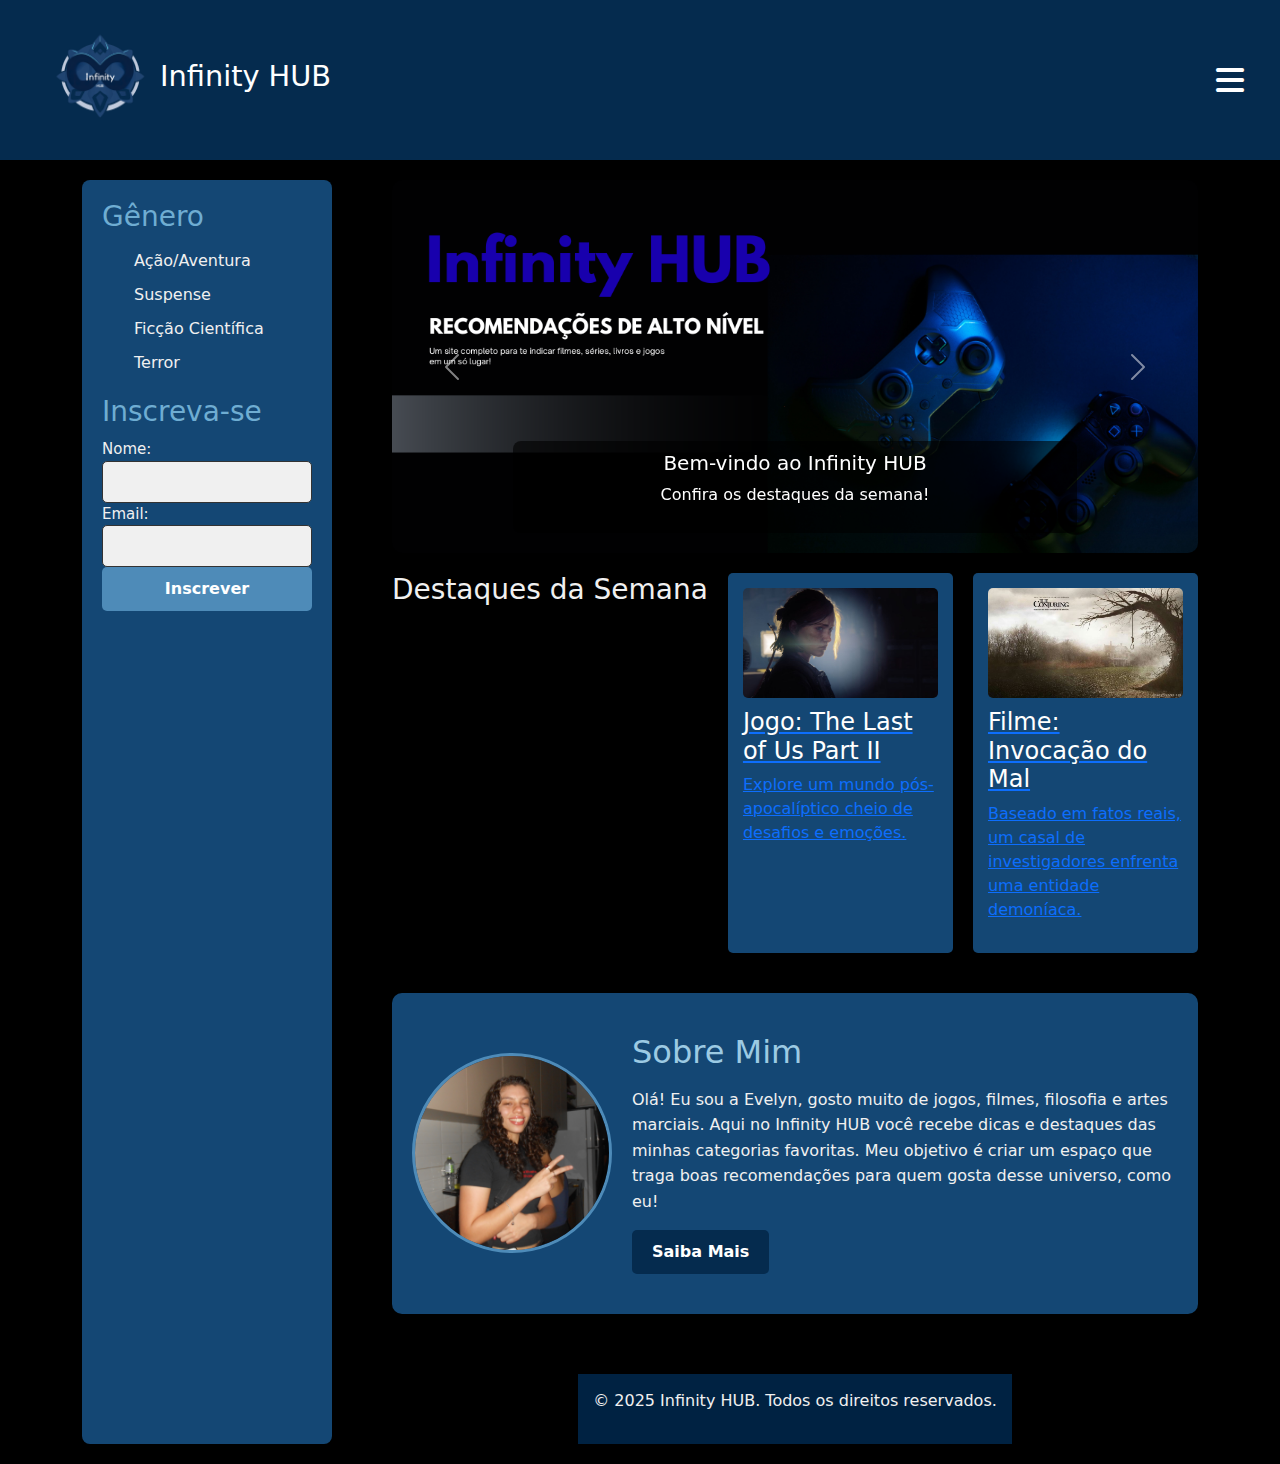
<file: public/index.html>
<!DOCTYPE html>
<html lang="pt-br">
<head>
    <meta charset="UTF-8">
    <meta name="viewport" content="width=device-width, initial-scale=1.0">
    <title>Document</title>
    <link rel="stylesheet" href="assets/css/styles.css">
    <link rel="stylesheet" href="https://cdnjs.cloudflare.com/ajax/libs/font-awesome/6.5.0/css/all.min.css">
    <link href="https://cdn.jsdelivr.net/npm/bootstrap@5.3.2/dist/css/bootstrap.min.css" rel="stylesheet">


</head>
<body class="home">
    <header>
        <div class="logo">
        <img alt="logo" src="img/logo-diw3.png">
        <h1>Infinity HUB</h1>
        </div>
        <nav>
            <input type="checkbox" id="menuToggle">
            <label for="menuToggle" class="menu-icon">
                <i class="fa fa-bars"></i>
                <i class="fa fa-times-circle"></i>
            </label>
        <ul class="menu">
            <li><a href="jogos.html">Jogos </a></li>
            <li><a href="#">Filmes </a></li>
            <li><a href="#">Livros </a></li>
            <li><a href="#">Séries </a></li>
            <li><a href="#">Contato </a></li></li>
            <li><a href="detalhes.html">Detalhes</a></li>
        </ul>
        </nav>
    </header>
    <div class="container">
        <aside>
            <h3>Gênero</h3>
            <ul>
                <li><a href="#">Ação/Aventura</a></li>
                <li><a href="#">Suspense</a></li>
                <li><a href="#">Ficção Científica</a></li>
                <li><a href="#">Terror</a></li>
            </ul>

            <!-- Formulario de newsletter -->
            <form class="subscribe">
                <h3>Inscreva-se</h3>
                <label for="nome">Nome:</label>
                <input type="text" id="nome" name="nome" required>

                <label for="email">Email:</label>
                <input type="email" id="email" name="email" required>

                <button type="submit">Inscrever</button>
            </form>
        </aside>


        <main>
            <div id="carrosselDestaques" class="carousel slide" data-bs-ride="carousel">
                <div class="carousel-inner">
                    <!-- Banner fixo como primeiro item -->
                    <div class="carousel-item active">
                    <img src="img/banner.png" class="d-block w-100" alt="Banner Principal">
                    <div class="carousel-caption d-none d-md-block">
                        <h5>Bem-vindo ao Infinity HUB</h5>
                        <p>Confira os destaques da semana!</p>
                    </div>
                    </div>
                    <!-- Destaques do JSON serão adicionados pelo JS -->
                </div>

                <!-- Botões de navegação -->
                <button class="carousel-control-prev" type="button" data-bs-target="#carrosselDestaques" data-bs-slide="prev">
                    <span class="carousel-control-prev-icon" aria-hidden="true"></span>
                    <span class="visually-hidden">Anterior</span>
                </button>
                <button class="carousel-control-next" type="button" data-bs-target="#carrosselDestaques" data-bs-slide="next">
                    <span class="carousel-control-next-icon" aria-hidden="true"></span>
                    <span class="visually-hidden">Próximo</span>
                </button>
            </div>
            <div class="destaques"></div>
            
            <section class="sobre-mim">
        <div class="sobre-container">
            <img src="img/eu.JPG" alt="Evelyn Costa" class="foto-sobre">
            <div class="texto-sobre">
                <h2>Sobre Mim</h2>
                <p>Olá! Eu sou a Evelyn, gosto muito de jogos, filmes, filosofia e artes marciais. Aqui no Infinity HUB você recebe dicas e destaques das minhas categorias favoritas. Meu objetivo é criar um espaço que traga boas recomendações para quem gosta desse universo, como eu!</p>
                <a href="#" class="btn-sobre">Saiba Mais</a>
            </div>
        </div>
</section>


    <footer>
        <p>&copy; 2025 Infinity HUB. Todos os direitos reservados.</p>
    </footer>



    <script src="https://cdn.jsdelivr.net/npm/bootstrap@5.3.2/dist/js/bootstrap.bundle.min.js"></script>
    <script src="assets/scripts/app.js"></script>
</body>
</html>
</file>
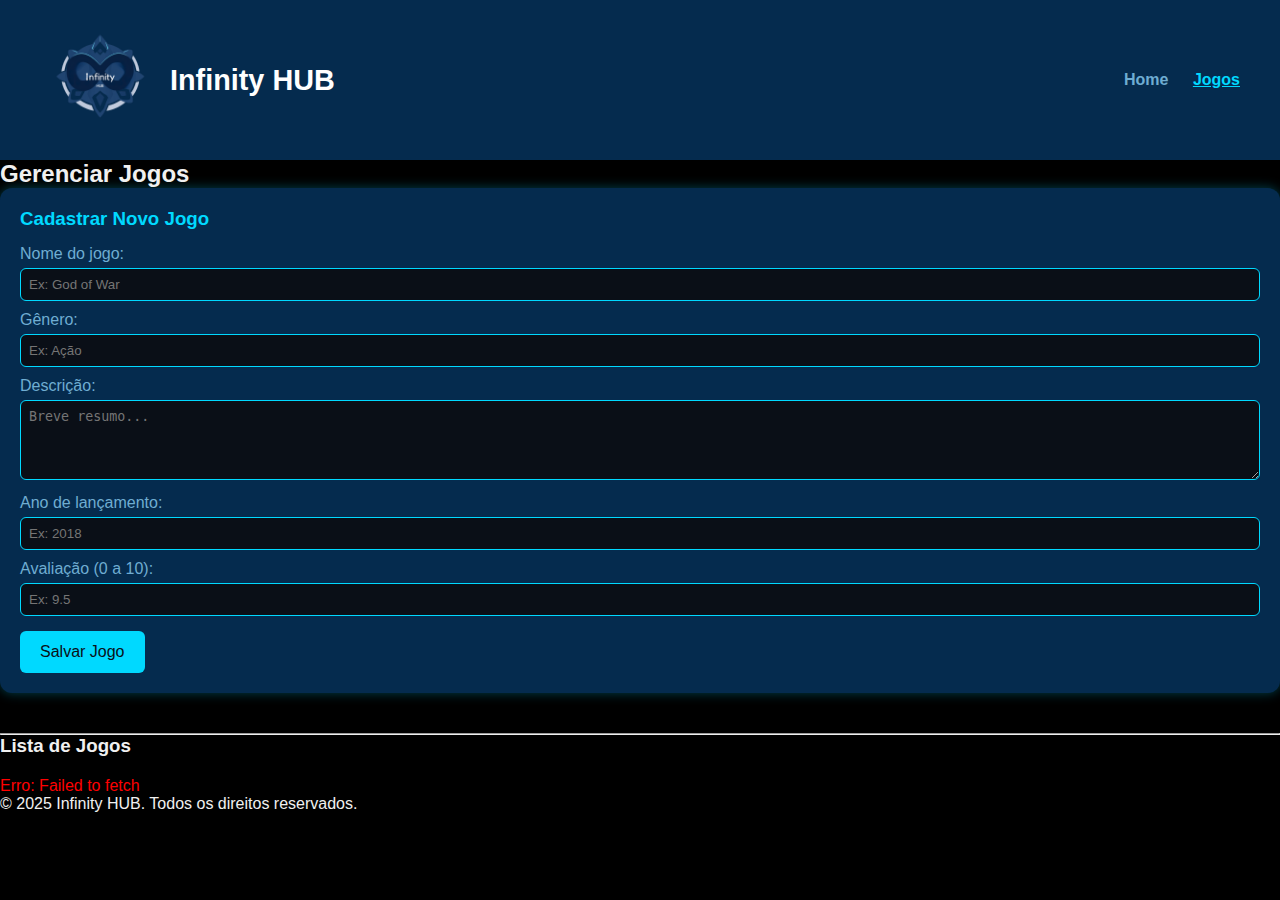
<file: public/jogos.html>
<!DOCTYPE html>
<html lang="pt-br">
<head>
    <meta charset="UTF-8">
    <meta name="viewport" content="width=device-width, initial-scale=1.0">
    <title>Jogos - Infinity HUB</title>
    <link rel="stylesheet" href="assets/css/jogos.css">
</head>
<body>
    <header>
        <div class="logo">
            <img alt="logo" src="img/logo-diw3.png">
            <h1>Infinity HUB</h1>
        </div>
        <nav>
            <a href="index.html">Home</a>
            <a href="jogos.html" class="active">Jogos</a>
        </nav>
    </header>

    <main class="container">
        <h2>Gerenciar Jogos</h2>

        <!-- Formulário de cadastro -->
        <section class="form-section">
            <h3>Cadastrar Novo Jogo</h3>
            <form id="formCadastro" autocomplete="off">
                <div class="form-group">
                    <label for="nome">Nome do jogo:</label>
                    <input type="text" id="nome" name="nome" placeholder="Ex: God of War" required>
                </div>

                <div class="form-group">
                    <label for="genero">Gênero:</label>
                    <input type="text" id="genero" name="genero" placeholder="Ex: Ação" required>
                </div>

                <div class="form-group">
                    <label for="descricao">Descrição:</label>
                    <textarea id="descricao" name="descricao" placeholder="Breve resumo..." required></textarea>
                </div>

                <div class="form-group">
                    <label for="ano">Ano de lançamento:</label>
                    <input type="number" id="ano" name="ano" placeholder="Ex: 2018" required>
                </div>

                <div class="form-group">
                    <label for="avaliacao">Avaliação (0 a 10):</label>
                    <input type="number" id="avaliacao" name="avaliacao" min="0" max="10" step="0.1" placeholder="Ex: 9.5" required>
                </div>

                <button type="submit" class="btn-submit">Salvar Jogo</button>
            </form>
        </section>

        <hr>

        <!-- Lista dinâmica dos jogos -->
        <section>
            <h3>Lista de Jogos</h3>
            <div id="jogosList" class="jogos-container"></div>
        </section>
    </main>

    <footer>
        <p>&copy; 2025 Infinity HUB. Todos os direitos reservados.</p>
    </footer>

    <script src="assets/scripts/db.js"></script>
</body>
</html>
</file>
<file: public/assets/css/styles.css>
/* reset basico */
* {
    margin: 0;
    padding: 0;
    box-sizing: border-box;
}

body {
    font-family: Arial, Helvetica, sans-serif;
    background-color: #002242;
    color: #f0f0f0;
}

body.home {
    background-color: #000;
    color: #f0f0f0;
}
header {
    display: flex;
    align-items: center;
    justify-content: space-between;
    padding: 20px 40px;
    background-color: #052b4e;
    color: white;
    position: relative;
}

header .logo {
    display: flex;
    align-items: center;
}

header .logo img {
    width: 120px;
    height: auto;
}

header .logo h1 {
    font-size: 1.8rem;
}

header nav a {
    color: #6fadd2;
    text-decoration: none;
    margin-left: 20px;
    font-weight: bold;
}

header nav a:hover {
    text-decoration: underline;
}

.container {
    display: flex;
    gap: 20px;
    padding: 20px 40px;
}

nav ul {
    display: flex;
    list-style: none;
    gap: 20px;
    align-items: center;
}

aside {
    width: 250px;
    background-color: #144774;
    padding: 20px;
    border-radius: 8px;
}

aside h3 {
    margin-bottom: 15px;
    color: #6fadd2;
}

aside ul {
    list-style: none;
    margin-bottom: 20px;
}

aside ul li {
    margin-bottom: 10px;
}

aside ul li a {
    color: #f0f0f0;
    text-decoration: none;
}

aside ul li a:hover {
    color: #9ccae3;
}

.subscribe {
    display: flex;
    flex-direction: column;
}

.subscribe h3 {
    margin-bottom: 10px;
    color: #6fadd2;
}

.subscribe label {
    font-size: 15px;
}

.subscribe input {
    padding: 8px;
    border: 1px solid #333;
    border-radius: 5px;
    background-color: #f0f0f0;
    color: #f0f0f0;
}

.subscribe button {
    padding: 10px;
    background-color: #4e8bb8;
    color: white;
    border: none;
    border-radius: 5px;
    cursor: pointer;
    font-weight: bold;
}

.subscribe button:hover {
    background-color: #001f3f;
}

main {
    display: flex;
    flex-direction: column;
    justify-content: center;
    align-items: center;
    width: 100%;
    gap: 20px;
}

main .banner {
    max-width: 800px;
    width: 100%;
    height: auto;
}


.destaques {
    display: flex;
    flex-wrap: wrap;
    gap: 20px;
}

.destaques article {
    flex: 1 1 200px;
    background-color: #144774;
    border-radius: 5px;
    padding: 15px;
    box-shadow: 0 2px 6px rgba(0, 0, 0, 0.5);
}

.destaques article img{
    width: 100%;
    border-radius: 5px;
    margin-bottom: 10px;
}

.destaques article h4 {
    color: white;
    margin-bottom: 8px;
}

nav ul li a{
    text-decoration: none;
}

footer {
    grid-area: footer;
    text-align: center;
    padding: 15px;
    background-color: #002242;
    color: #f0f0f0;
    margin-top: 20px;
}

.menu-icon {
    display: none; /* Esconde o hambúrguer por padrão */
}

#menuToggle {
    display: none;
}




/* Menu Mobile - Inicio*/
#menuToggle {
    display: none;
}

.menu {
    display: flex;
    position: fixed;
    align-items: center;
    flex-wrap: wrap;
    align-content: center;
    top: 0px;
    left: 0px;
    width: 100%;
    height: 0%;
    background-color: rgba(0, 0, 0, 0.5);
    overflow: hidden;
    z-index: 10;
}


    .menu {
        display: none; /* escondido por padrão */
        position: fixed;
        top: 0;
        left: 0;
        width: 100%;
        height: 100%;
        background-color: rgba(0,0,0,0.9);
        flex-direction: column;
        align-items: center;
        justify-content: center;
        gap: 20px;
        z-index: 998;
    }

    #menuToggle:checked ~ .menu {
        display: flex; /* aparece ao marcar o checkbox */
    }


.menu-icon {
    display: flex; /* mostra o ícone só no mobile */
    align-items: center;
    justify-content: center;
    font-size: 2rem;
    color: #fff;
    width: 60px;
    height: 60px;
    position: absolute;
    top: 50%;
    transform: translateY(-50%);
    right: 20px;
    z-index: 999;
}


.menu-icon i:last-child {
    display: none; /* Ícone X escondido inicialmente */
}

/* Quando o menu está aberto */
#menuToggle:checked + .menu-icon i:first-child {
    display: none; /* Esconde o ícone de hambúrguer */
}
#menuToggle:checked + .menu-icon i:last-child {
    display: block; /* Mostra o ícone X */
}



/* Menu Mobile - Fim*/

.card-detalhes {
    max-width: 600px;
    margin: 40px auto;
    padding: 20px;
    background-color: #144774;
    border-radius: 8px;
    text-align: center;
    box-shadow: 0 4px 10px rgba(0, 0, 0, 0.5);
}

.card-detalhes img {
    width: 100%;
    max-width: 400px;
    border-radius: 5px;
    margin: 15px 0;
}

.card-detalhes h2 {
    color: #fff;
    margin-bottom: 15px;
}

.card-detalhes p {
    color: #f0f0f0;
    margin-bottom: 20px;
}

.btn-voltar {
    display: inline-block;
    padding: 10px 20px;
    background-color: #002242;
    color: white;
    text-decoration: none;
    border-radius: 5px;
    font-weight: bold;
}

.btn-voltar:hover {
    background-color: #336fa5;
}


/* CARROSSEL */ 

.carrossel-container {
    position: relative;
    display: flex;
    justify-content: center;
    overflow: hidden;
    width: 90%;
    max-width: 1000px;
    margin: 0 auto;
}

.carrossel-lista {
    display: flex;
    transition: transform 0.5s ease;
}

.carrossel-item {
    flex: 0 0 100%; /* cada item ocupa 100% do container */
    text-align: center;
}

.carrossel-item img {
    width: 100%;
    height: auto;
    border-radius: 10px;
}

.carrossel-btn {
    position: absolute;
    top: 50%;
    transform: translateY(-50%);
    background-color: rgba(0,0,0,0.6);
    border: none;
    color: white;
    font-size: 2rem;
    padding: 10px;
    border-radius: 50%;
    cursor: pointer;
    z-index: 10;
}

.carrossel-btn.prev { left: 10px; }
.carrossel-btn.next { right: 10px; }

.carrossel-btn:hover {
    background-color: #002242;
}


/* GALERIA DE IMAGENS DETALHES */
.galeria-imagens {
    display: flex;
    gap: 10px;
    overflow-x: auto;
    padding: 10px 0;
    scroll-behavior: smooth;
}

.galeria-imagens::-webkit-scrollbar {
    height: 8px;
}

.galeria-imagens::-webkit-scrollbar-thumb {
    background-color: #002242;
    border-radius: 4px;
}

.galeria-imagens::-webkit-scrollbar-track {
    background-color: #1c1c1c;
    border-radius: 4px;
}

.galeria-imagens img {
    flex: 0 0 auto;
    width: 120px;
    height: 80px;
    object-fit: cover;
    border-radius: 5px;
    cursor: pointer;
    transition: transform 0.2s;
}

.galeria-imagens img:hover {
    transform: scale(1.1);
    border: 2px solid #6fadd2;
}

@media screen and (max-width: 600px) {
    .galeria-imagens img {
        width: 90px;
        height: 60px;
    }
}

.container, .container-fluid {
    background-color: transparent; /* mantém o fundo do body */
}

/* Carrossel escuro e bordas arredondadas */
#carrosselDestaques .carousel-inner img {
    border-radius: 10px;
    max-height: 500px;
    object-fit: cover;
}

#carrosselDestaques .carousel-caption {
    background-color: rgba(0, 0, 0, 0.6);
    border-radius: 8px;
    padding: 10px;
    color: #fff;
}

/* Ajuste do aside */
aside {
    margin-right: 40px; /* distância do main */
    margin-left: 0; /* no canto da tela */
    width: 250px;
}

/* Em mobile, o aside some como antes */
@media screen and (max-width: 600px) {
    aside {
        display: none;
    }
}

.sobre-mim {
  background-color: #144774;
  padding: 40px 20px;
  border-radius: 10px;
  margin: 20px 0;
  display: flex;
  justify-content: center;
}

.sobre-container {
  display: flex;
  align-items: center;
  gap: 20px;
  max-width: 1000px;
  flex-wrap: wrap;
}

.foto-sobre {
  width: 200px;
  height: 200px;
  border-radius: 50%;
  object-fit: cover;
  border: 3px solid #4e8bb8;
}

.texto-sobre {
  flex: 1;
  color: #f0f0f0;
}

.texto-sobre h2 {
  color: #9ccae3;
  margin-bottom: 15px;
}

.texto-sobre p {
  line-height: 1.6;
  margin-bottom: 15px;
}

.btn-sobre {
  display: inline-block;
  padding: 10px 20px;
  background-color: #052b4e;
  color: #fff;
  text-decoration: none;
  border-radius: 5px;
  font-weight: bold;
}

.btn-sobre:hover {
  background-color: #001f3f;
}

/* Responsivo */
@media screen and (max-width: 600px) {
  .sobre-container {
    flex-direction: column;
    align-items: center;
    text-align: center;
  }
  .foto-sobre {
    width: 150px;
    height: 150px;
  }
}

/* Ajustes gerais para telas pequenas */
@media screen and (max-width: 600px) {

  /* Container principal */
  .container {
    flex-direction: column;
    padding: 10px;
  }

  main {
    width: 100%;
    padding: 0 5px;
  }

  /* Cards dos destaques */
  .destaques {
    flex-direction: column;
    gap: 15px;
  }

  .destaques article {
    width: 100%;
    padding: 10px;
  }

  /* Carrossel */
  #carrosselDestaques .carousel-inner img {
    max-height: 300px;
    object-fit: cover;
  }

  #carrosselDestaques .carousel-caption {
    font-size: 0.9rem;
    padding: 5px;
  }

  /* Sobre Mim */
  .sobre-container {
    flex-direction: column;
    align-items: center;
    text-align: center;
  }

  .foto-sobre {
    width: 150px;
    height: 150px;
    margin-bottom: 15px;
  }

  /* Newsletter */
  .subscribe input, .subscribe button {
    width: 100%;
  }

  /* Rodapé */
  footer {
    padding: 20px 10px;
    font-size: 0.9rem;
  }
}
</file>
<file: public/assets/css/jogos.css>
/* reset basico */
* {
    margin: 0;
    padding: 0;
    box-sizing: border-box;
}

body {
    font-family: Arial, Helvetica, sans-serif;
    background-color: #000;
    color: #f0f0f0;
}

header {
    display: flex;
    align-items: center;
    justify-content: space-between;
    padding: 20px 40px;
    background-color: #052b4e;
    color: white;
}

header .logo {
    display: flex;
    align-items: center;
}

header .logo img {
    width: 120px;
    height: auto;
}

header .logo h1 {
    font-size: 1.8rem;
    margin-left: 10px;
}

header nav a {
    color: #6fadd2;
    text-decoration: none;
    margin-left: 20px;
    font-weight: bold;
}

header nav a.active,
header nav a:hover {
    text-decoration: underline;
    color: #00d9ff;
}

/* ===== FORMULÁRIO ===== */
.form-section {
    background-color: #052b4e;
    padding: 20px;
    border-radius: 12px;
    margin-bottom: 40px;
    box-shadow: 0px 0px 12px rgba(0, 217, 255, 0.3);
}

.form-section h3 {
    margin-bottom: 15px;
    color: #00d9ff;
}

.form-section label {
    display: block;
    margin: 10px 0 5px;
    color: #6fadd2;
}

.form-section input,
.form-section textarea {
    width: 100%;
    padding: 8px;
    border-radius: 6px;
    background-color: #0a0f17;
    border: 1px solid #00d9ff;
    color: #fff;
}

.form-section textarea {
    min-height: 80px;
    resize: vertical;
}

.btn-submit {
    margin-top: 15px;
    background-color: #00d9ff;
    color: #0a0f17;
    border: none;
    padding: 12px 20px;
    border-radius: 6px;
    cursor: pointer;
    font-size: 1rem;
    transition: 0.3s;
}

.btn-submit:hover {
    background-color: #00b8e6;
}

/* ===== LISTA DE JOGOS ===== */
.jogos-container {
    display: grid;
    grid-template-columns: repeat(auto-fit, minmax(250px, 1fr));
    gap: 20px;
    margin-top: 20px;
}

.jogo-card {
    background-color: #111723;
    border-radius: 12px;
    padding: 15px;
    box-shadow: 0px 0px 12px rgba(0, 217, 255, 0.3);
    text-align: left;
}

.jogo-card h4 {
    color: #00d9ff;
    margin-bottom: 5px;
}

.jogo-card p {
    font-size: 0.9rem;
    margin-bottom: 5px;
}

.jogo-card .info {
    font-size: 0.85rem;
    color: #6fadd2;
    margin-bottom: 10px;
}

/* ===== BOTOES DE AÇÃO ===== */
.btn-actions {
    display: flex;
    justify-content: flex-end;
    gap: 10px;
}

.btn-actions button {
    background-color: #00d9ff;
    color: #0a0f17;
    border: none;
    padding: 6px 12px;
    border-radius: 6px;
    cursor: pointer;
    font-size: 0.85rem;
    font-weight: bold;
    transition: 0.3s;
}

.btn-actions button:hover {
    background-color: #00b8e6;
}
</file>
